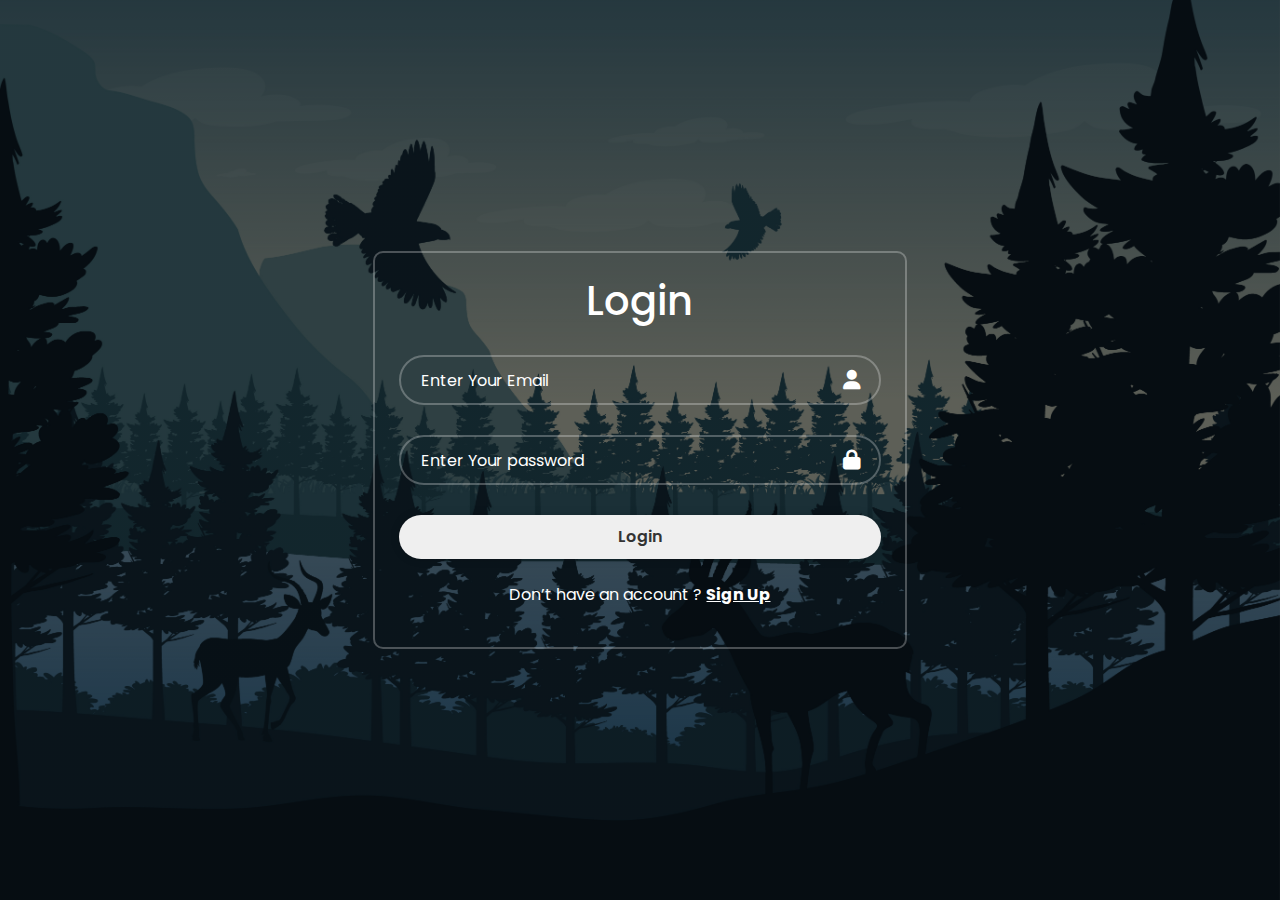
<file: index.html>
<!DOCTYPE html>
<html lang="en">

<head>
    <meta charset="UTF-8">
    <meta name="viewport" content="width=device-width, initial-scale=1.0">
    <title>Document</title>
    <link rel="stylesheet" href="CSS/all.min.css">
    <link rel="stylesheet" href="CSS/bootstrap.min.css">
    <link rel="stylesheet" href="CSS/style.css">
    <link rel="preconnect" href="https://fonts.googleapis.com">
    <link rel="preconnect" href="https://fonts.gstatic.com" crossorigin>
    <link
        href="https://fonts.googleapis.com/css2?family=Poppins:ital,wght@0,100;0,200;0,300;0,400;0,500;0,600;0,700;0,800;0,900;1,100;1,200;1,300;1,400;1,500;1,600;1,700;1,800;1,900&display=swap"
        rel="stylesheet">

</head>

<body class="d-flex justify-content-center align-items-center">

    <div class=" text-white text-center col-md-9 col-lg-5 col-11 p-4 form-box">
        <form>
            <h1>Login</h1>
            <div class="input-box ">
                <input type="email" id="loginEmail" placeholder="Enter Your Email" class="form-control">
                <i class="fa-solid fa-user"></i>
            </div>

            <div class="input-box"> <input type="password" id="loginPassword" placeholder="Enter Your password"
                    class="form-control">
                <i class="fa-solid fa-lock"></i>
            </div>
            <p class="incorrect"></p>
            <button id="loginButton" onclick="logIn()" type="button">Login</button>
            <p class="pt-4">Don’t have an account ? <a href="signup.html" class="text-white fw-bold"> Sign Up</a></p>
        </form>
    </div>

    <script src="JS/bootstrap.bundle.min.js"></script>
    <script src="JS/index.js"></script>
</body>

</html>
</file>
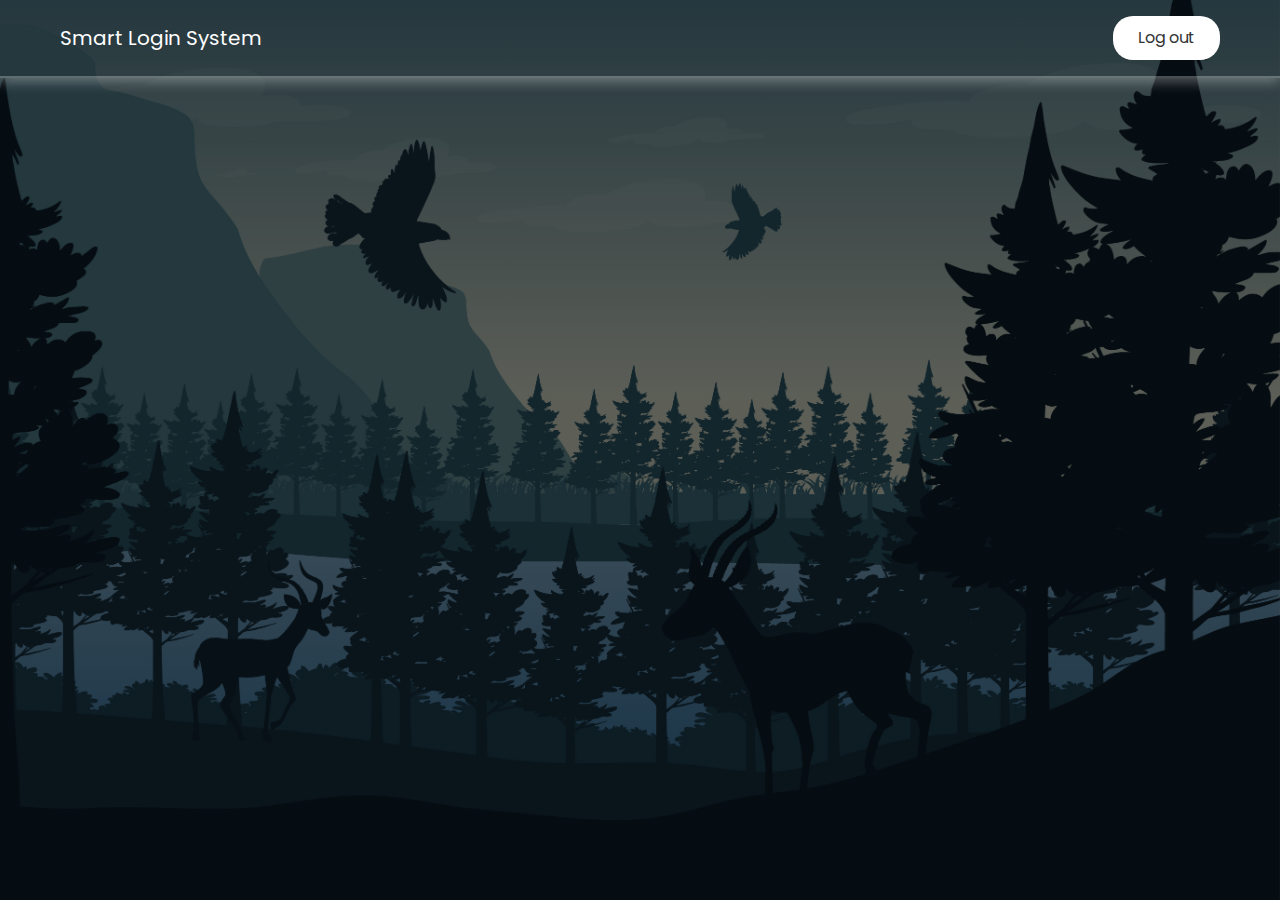
<file: home.html>
<!DOCTYPE html>
<html lang="en">

<head>
    <meta charset="UTF-8">
    <meta name="viewport" content="width=device-width, initial-scale=1.0">
    <title>Document</title>
    <link rel="stylesheet" href="CSS/all.min.css">
    <link rel="stylesheet" href="CSS/bootstrap.min.css">
    <link rel="stylesheet" href="CSS/style.css">
    <link rel="preconnect" href="https://fonts.googleapis.com">
    <link rel="preconnect" href="https://fonts.gstatic.com" crossorigin>
    <link
        href="https://fonts.googleapis.com/css2?family=Pacifico&family=Poppins:ital,wght@0,100;0,200;0,300;0,400;0,500;0,600;0,700;0,800;0,900;1,100;1,200;1,300;1,400;1,500;1,600;1,700;1,800;1,900&display=swap"
        rel="stylesheet">

</head>

<body id="home" class="position-relative">
    <nav class="navbar navbar-expand-lg transparent px-md-5 py-3 ">
        <div class="container-fluid">
            <a class="navbar-brand text-white" href="#">Smart Login System</a>

            <button id="logoutButton">Log out</button>


        </div>
    </nav>
    <p id="welcome" class="text-white position-absolute translate-middle top-50 start-50 col-11 text-center"></p>

    <script src="JS/bootstrap.bundle.min.js"></script>
    <script src="JS/index.js"></script>
</body>

</html>
</file>
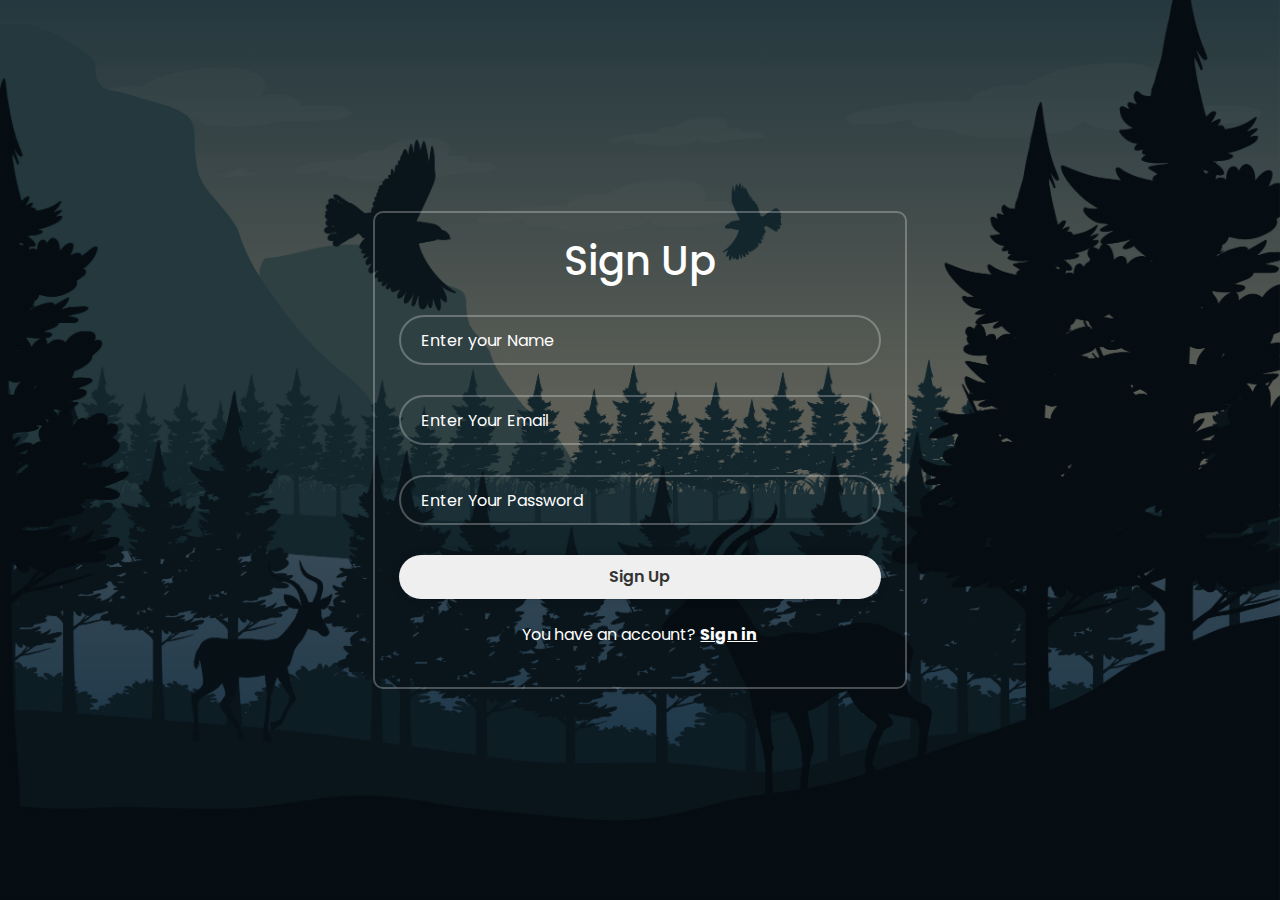
<file: signup.html>
<!DOCTYPE html>
<html lang="en">

<head>
    <meta charset="UTF-8">
    <meta name="viewport" content="width=device-width, initial-scale=1.0">
    <title>Document</title>
    <link rel="stylesheet" href="CSS/all.min.css">
    <link rel="stylesheet" href="CSS/bootstrap.min.css">
    <link rel="stylesheet" href="CSS/style.css">
    <link rel="preconnect" href="https://fonts.googleapis.com">
    <link rel="preconnect" href="https://fonts.gstatic.com" crossorigin>
    <link
        href="https://fonts.googleapis.com/css2?family=Poppins:ital,wght@0,100;0,200;0,300;0,400;0,500;0,600;0,700;0,800;0,900;1,100;1,200;1,300;1,400;1,500;1,600;1,700;1,800;1,900&display=swap"
        rel="stylesheet">

</head>

<body id="signup" class="d-flex justify-content-center align-items-center">
    <div class="text-white text-center col-md-9 col-lg-5 col-11 p-4 form-box">
        <form>
            <h1>Sign Up</h1>
            <div class="input-box"><input type="text" placeholder="Enter your Name" id="signupName"
                    class="form-control">
            </div>
            <div class="input-box"><input type="email" placeholder="Enter Your Email" id="signupEmail"
                    class="form-control">
            </div>
            <div class="input-box"><input type="password" placeholder="Enter Your Password" id="signupPassword"
                    class="form-control"></div>
            <p class="check "></p>
            <button id="signupButton" type="button">Sign Up</button>

            <p class="pt-4">You have an account? <a href="index.html" class="text-white fw-bold"> Sign in</a></p>
        </form>
    </div>
    <script src="JS/bootstrap.bundle.min.js"></script>
    <script src="JS/index.js"></script>

</body>

</html>
</file>
<file: CSS/style.css>
body {
    min-height: 100vh;
    font-family: "Poppins", sans-serif;
    background-image: linear-gradient(rgba(0, 0, 0, 0.603), rgba(0, 0, 0, 0.603)), url(../trees.jpg);
    background-size: cover;
    background-position: top right;

}

.form-box {
    border: 2px solid rgba(255, 255, 255, 0.269);
    border-radius: 10px;
}


.input-box {
    width: 100%;
    margin: 30px 0;
    position: relative;

}

.form-control,
.form-control:focus {

    background-color: transparent;
    border: 2px solid rgba(255, 255, 255, 0.269);
    outline: none;
    height: 50px;
    border-radius: 40px;
    box-shadow: none;
    padding: 20px 45px 20px 20px;
    color: white;

}

.form-control::placeholder {
    color: white;
}

.input-box i {
    position: absolute;
    top: 50%;
    right: 20px;
    font-size: 20px;

    transform: translateY(-50%);
}

#signupButton,
#loginButton {
    border: none;
    width: 100%;
    border-radius: 40px;
    cursor: pointer;
    color: #333;
    padding: 10px 0;
    font-size: 16px;
    box-shadow: 0 0 10px rgba(0, 0, 0, 0.147);
    font-weight: 600;
}

/* home */

.navbar {
    border-bottom: 2px solid rgba(255, 255, 255, 0.269);
    box-shadow: rgba(255, 255, 255, 0.316) 0px 4px 12px;


}

#logoutButton {
    border: none;
    background-color: white;
    color: #333;
    padding: 10px 25px;
    border-radius: 20px;
}

#welcome {
    font-family: "Pacifico", cursive;
    font-size: 45px;
}
</file>
